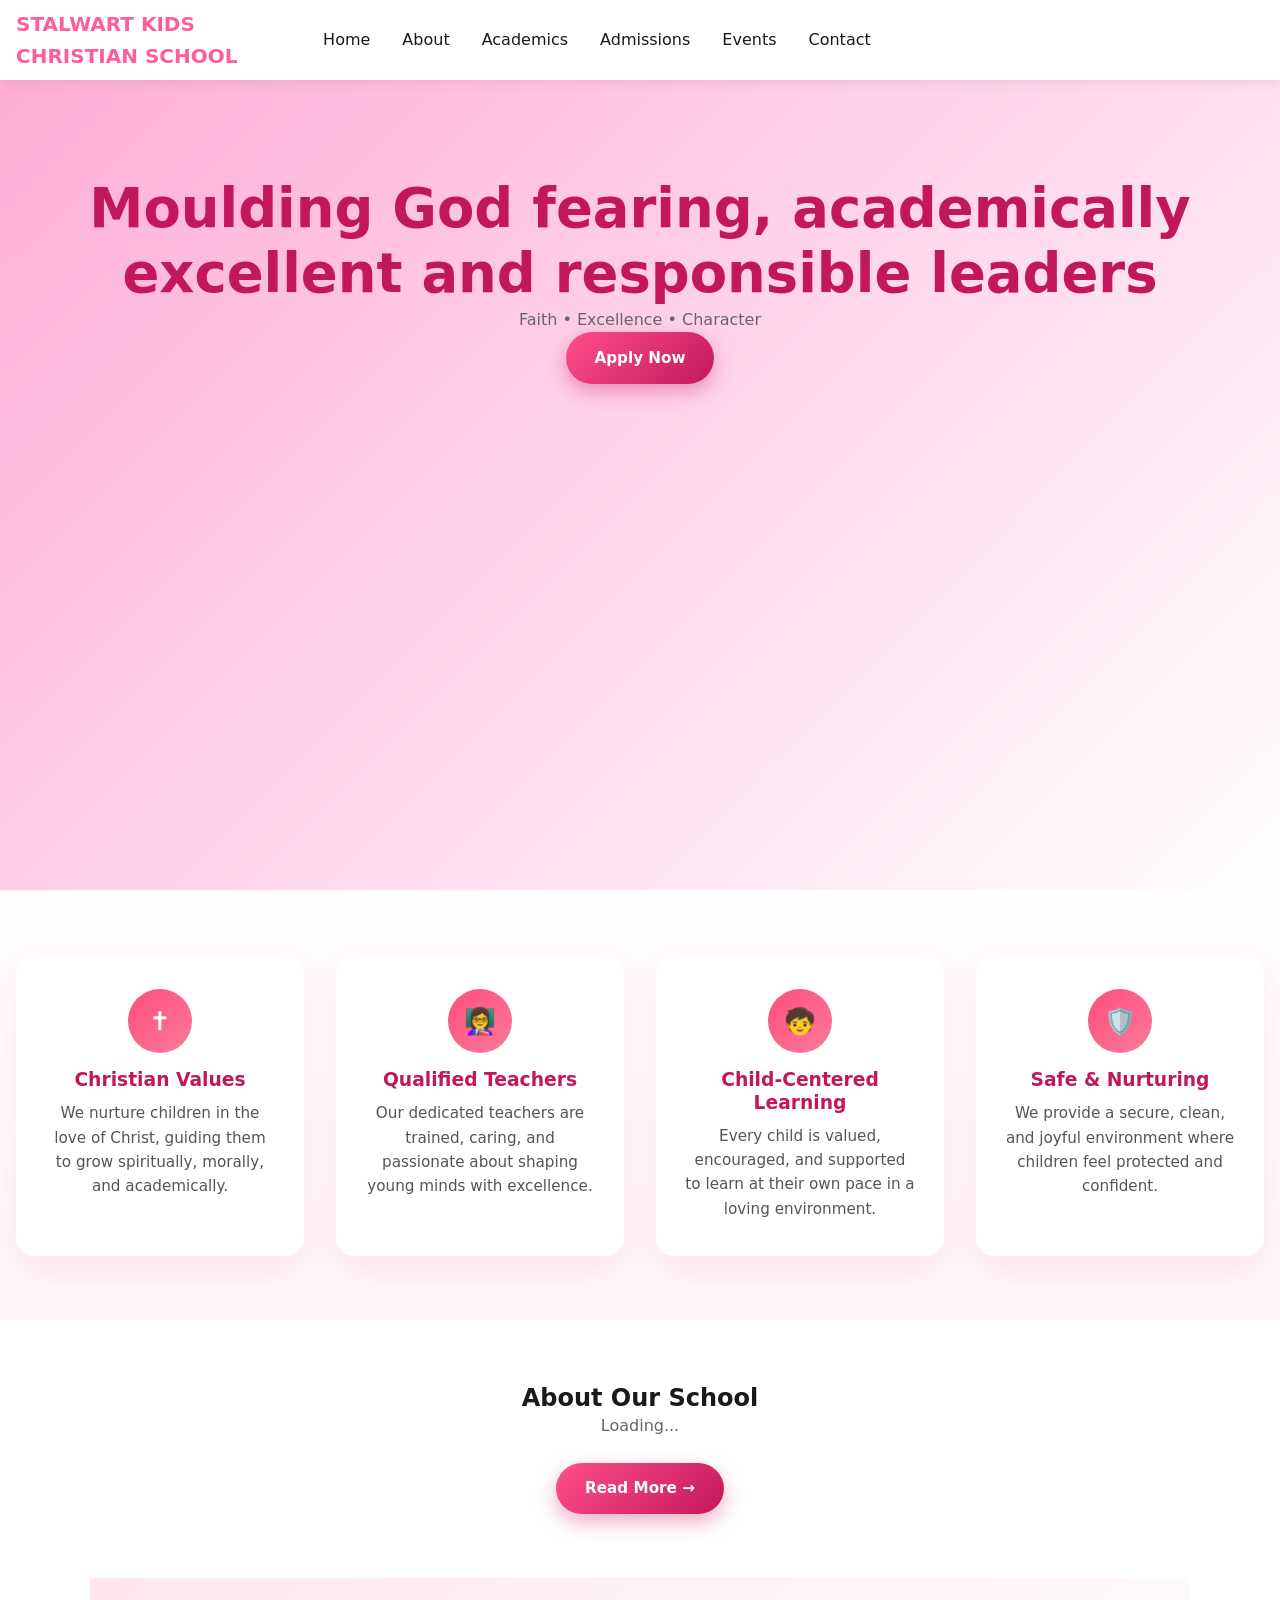
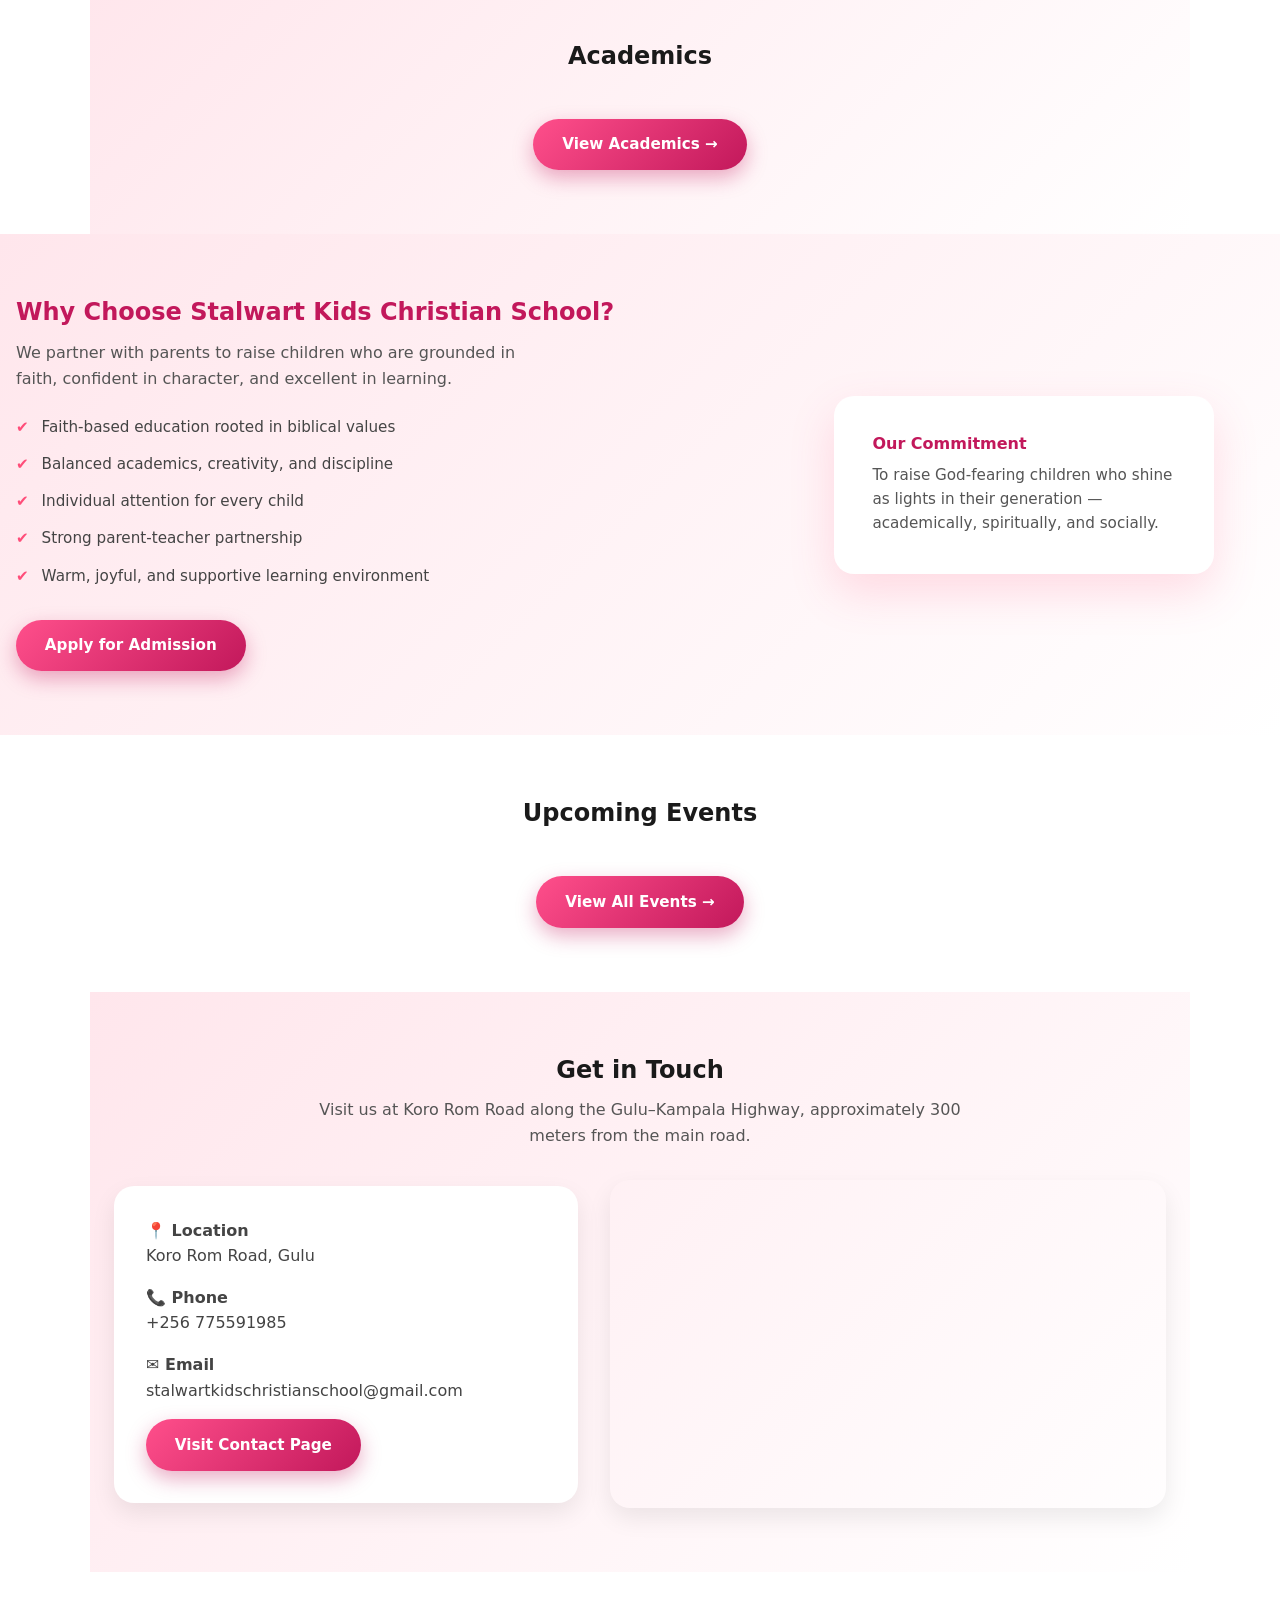
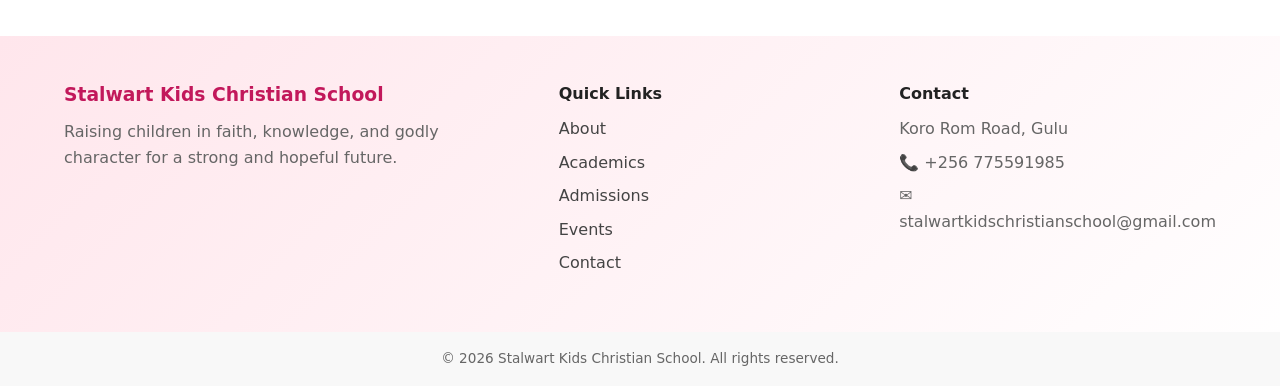
<file: index.html>
<!DOCTYPE html>
<html lang="en">
<head>
  <meta charset="UTF-8" />
  <meta name="viewport" content="width=device-width, initial-scale=1.0" />
  <title>Stalwart Kids Christian School</title>

  <!-- Shared -->
  <link rel="stylesheet" href="variables.css" />
  <link rel="stylesheet" href="layout.css" />
  <link rel="stylesheet" href="core.css" />

  <!-- Page -->
  <link rel="stylesheet" href="index.css" />
</head>
<body>

  <!-- NAVIGATION -->
<header>
  <div class="container nav">
    <div class="nav-logo">STALWART KIDS CHRISTIAN SCHOOL</div>

    <nav class="nav-links">
      <a href="index.html">Home</a>
      <a href="about.html">About</a>
      <a href="academics.html">Academics</a>
      <a href="admissions.html">Admissions</a>
      <a href="events.html">Events</a>
      <a href="contact.html">Contact</a>
    </nav>

    <!-- Animated Hamburger -->
    <div class="menu-toggle" aria-label="Toggle navigation">
      <span></span>
      <span></span>
      <span></span>
    </div>
  </div>
</header>


  <!-- HERO -->
  <section class="hero">
    <video autoplay muted loop playsinline class="hero-video">
      <source src="https://pub-8565be85d062460dbc290f735ad92701.r2.dev/Videos/Stalwart%20Tour%20Highlights%20(1)%20(1).mp4" type="video/mp4">
    </video>

    <div class="hero-overlay"></div>

    <div class="hero-content fade-in">
      <h1>Moulding God fearing, academically excellent  and responsible leaders</h1>
      <p>Faith • Excellence • Character</p>
      <a href="admissions.html" class="btn-primary">Apply Now</a>
    </div>
  </section>

  <section class="trust-section">
  <div class="container">
    <div class="trust-grid">
      <div class="trust-card">
        <div class="trust-icon">✝️</div>
        <h3>Christian Values</h3>
        <p>
          We nurture children in the love of Christ, guiding them to grow
          spiritually, morally, and academically.
        </p>
      </div>

      <div class="trust-card">
        <div class="trust-icon">👩‍🏫</div>
        <h3>Qualified Teachers</h3>
        <p>
          Our dedicated teachers are trained, caring, and passionate about
          shaping young minds with excellence.
        </p>
      </div>

      <div class="trust-card">
        <div class="trust-icon">🧒</div>
        <h3>Child-Centered Learning</h3>
        <p>
          Every child is valued, encouraged, and supported to learn at their
          own pace in a loving environment.
        </p>
      </div>

      <div class="trust-card">
        <div class="trust-icon">🛡️</div>
        <h3>Safe & Nurturing</h3>
        <p>
          We provide a secure, clean, and joyful environment where children
          feel protected and confident.
        </p>
      </div>
    </div>
  </div>
</section>

  <!-- ABOUT PREVIEW -->
  <section class="home-section fade-in">
    <h2>About Our School</h2>
    <p id="aboutPreview">Loading...</p>
    <a href="about.html" class="link-more">Read More →</a>
  </section>

  <!-- ACADEMICS PREVIEW -->
  <section class="home-section soft-bg fade-in">
    <h2>Academics</h2>
    <div class="preview-grid" id="academicsPreview"></div>
    <a href="academics.html" class="link-more">View Academics →</a>
  </section>

  <section class="why-section">
  <div class="container">
    <div class="why-wrapper">
      <div class="why-text">
        <h2>Why Choose Stalwart Kids Christian School?</h2>
        <p class="why-intro">
          We partner with parents to raise children who are grounded in faith,
          confident in character, and excellent in learning.
        </p>

        <ul class="why-list">
          <li>Faith-based education rooted in biblical values</li>
          <li>Balanced academics, creativity, and discipline</li>
          <li>Individual attention for every child</li>
          <li>Strong parent-teacher partnership</li>
          <li>Warm, joyful, and supportive learning environment</li>
        </ul>

        <a href="admissions.html" class="btn-primary">
          Apply for Admission
        </a>
      </div>

      <div class="why-visual">
        <div class="why-card">
          <h4>Our Commitment</h4>
          <p>
            To raise God-fearing children who shine as lights in their
            generation — academically, spiritually, and socially.
          </p>
        </div>
      </div>
    </div>
  </div>
</section>


  <!-- EVENTS PREVIEW -->
  <section class="home-section fade-in">
    <h2>Upcoming Events</h2>
    <div class="events-preview-grid" id="eventsPreview"></div>
    <a href="events.html" class="link-more">View All Events →</a>
  </section>

  <!-- CONTACT PREVIEW -->
<section class="home-section soft-bg fade-in">
  <h2>Get in Touch</h2>

  <p class="contact-text">
    Visit us at Koro Rom Road along the Gulu–Kampala Highway,
    approximately 300 meters from the main road.
  </p>

  <div class="home-contact-grid">

    <div class="home-contact-info">
      <p><strong>📍 Location</strong><br>
        Koro Rom Road, Gulu
      </p>

      <p><strong>📞 Phone</strong><br>
        +256 775591985
      </p>

      <p><strong>✉ Email</strong><br>
        stalwartkidschristianschool@gmail.com
      </p>

      <a href="contact.html" class="btn-primary">
        Visit Contact Page
      </a>
    </div>

    <div class="home-map">
      <iframe
        src="https://www.google.com/maps?q=Koro%20Kal%20Road%20Gulu&output=embed"
        loading="lazy"
        referrerpolicy="no-referrer-when-downgrade"
        allowfullscreen>
      </iframe>
    </div>

  </div>
</section>


  <!-- FOOTER -->
  <footer class="site-footer">
  <div class="footer-inner">

    <div class="footer-brand">
      <h3>Stalwart Kids Christian School</h3>
      <p>
        Raising children in faith, knowledge, and godly character
        for a strong and hopeful future.
      </p>
    </div>

    <div class="footer-links">
      <h4>Quick Links</h4>
      <ul>
        <li><a href="about.html">About</a></li>
        <li><a href="academics.html">Academics</a></li>
        <li><a href="admissions.html">Admissions</a></li>
        <li><a href="events.html">Events</a></li>
        <li><a href="contact.html">Contact</a></li>
      </ul>
    </div>

    <div class="footer-contact">
      <h4>Contact</h4>
      <p>Koro Rom Road, Gulu</p>
      <p>📞 +256 775591985</p>
      <p>✉ stalwartkidschristianschool@gmail.com</p>
    </div>

  </div>

  <div class="footer-bottom">
    © 2026 Stalwart Kids Christian School. All rights reserved.
  </div>
</footer>


  <!-- SCRIPTS -->
  <script src="core.js"></script>
  <script src="sheets.js"></script>
  <script src="index.js"></script>
</body>
</html>
</file>
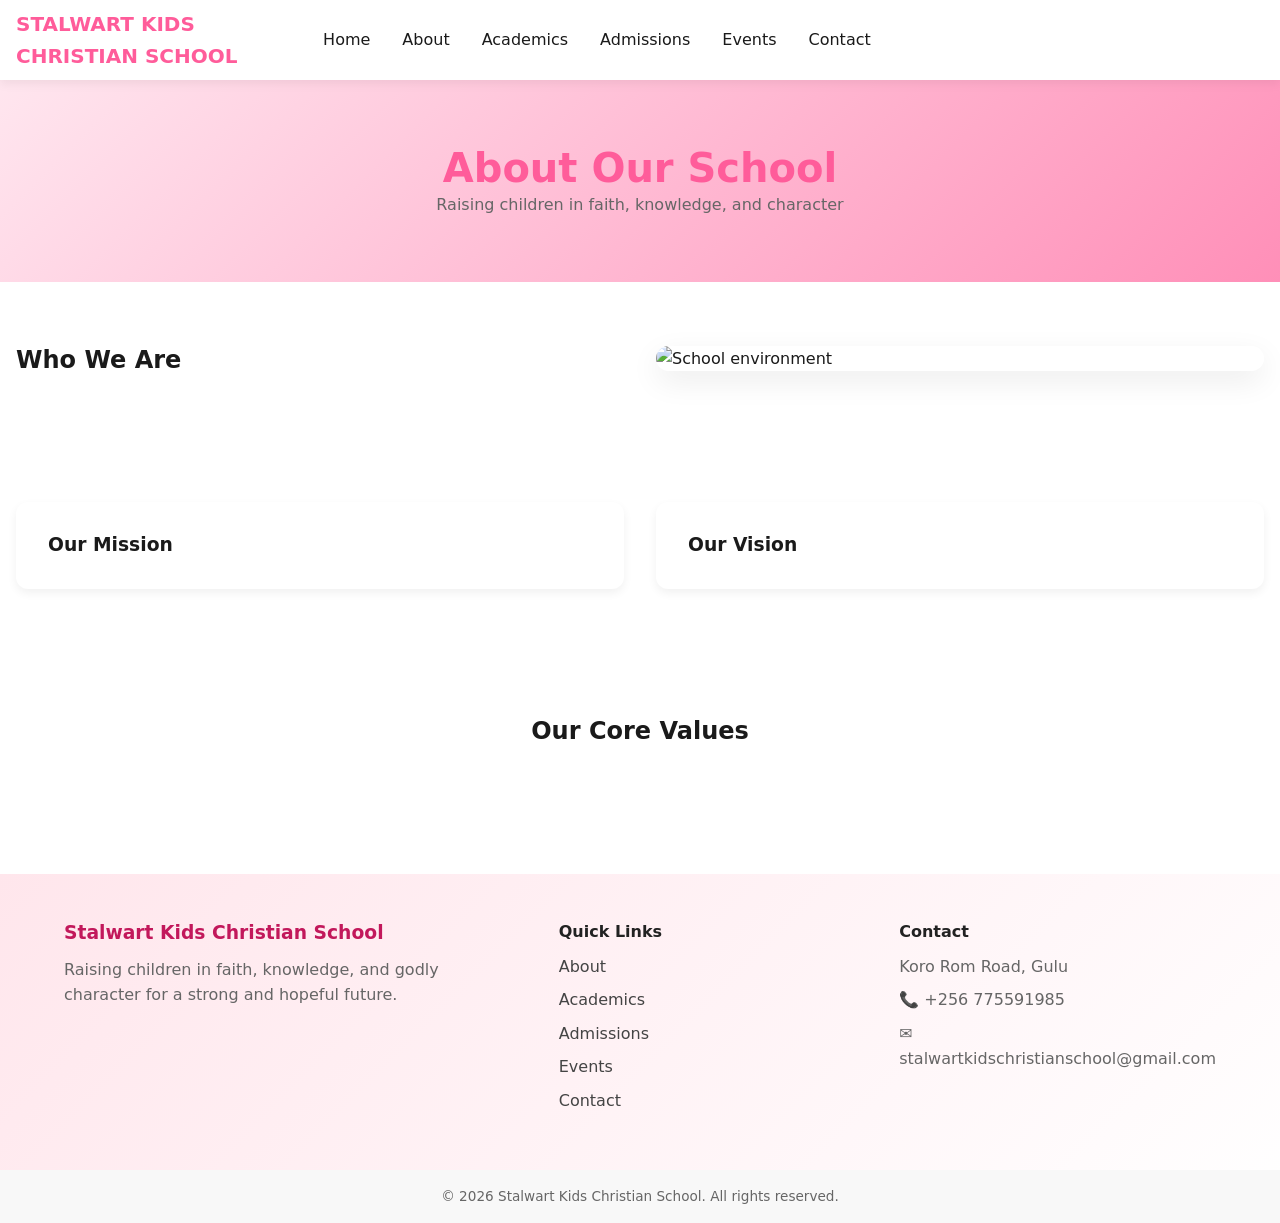
<file: about.html>
<!DOCTYPE html>
<html lang="en">
<head>
  <meta charset="UTF-8" />
  <meta name="viewport" content="width=device-width, initial-scale=1.0" />

  <title>About Us | Stalwart Kids Christian School</title>

  <link rel="stylesheet" href="variables.css" />
  <link rel="stylesheet" href="core.css" />
  <link rel="stylesheet" href="layout.css" />
  <link rel="stylesheet" href="about.css" />
</head>
<body>

<header>
  <div class="container nav">
    <div class="nav-logo">STALWART KIDS CHRISTIAN SCHOOL</div>

    <nav class="nav-links">
      <a href="index.html">Home</a>
      <a href="about.html">About</a>
      <a href="academics.html">Academics</a>
      <a href="admissions.html">Admissions</a>
      <a href="events.html">Events</a>
      <a href="contact.html">Contact</a>
    </nav>

    <!-- Animated Hamburger -->
    <div class="menu-toggle" aria-label="Toggle navigation">
      <span></span>
      <span></span>
      <span></span>
    </div>
  </div>
</header>

<section class="page-hero">
  <div class="container text-center">
    <h1>About Our School</h1>
    <p>Raising children in faith, knowledge, and character</p>
  </div>
</section>

<section>
  <div class="container grid grid-2">
    <div>
      <h2>Who We Are</h2>
      <p id="about-who"></p>
    </div>
    <div>
      <img id="about-image" alt="School environment" />
    </div>
  </div>
</section>

<section class="bg-soft">
  <div class="container grid grid-2">
    <div class="card">
      <h3>Our Mission</h3>
      <p id="about-mission"></p>
    </div>
    <div class="card">
      <h3>Our Vision</h3>
      <p id="about-vision"></p>
    </div>
  </div>
</section>

<section>
  <div class="container">
    <h2 class="text-center">Our Core Values</h2>
    <div class="grid grid-3 values" id="about-values"></div>
  </div>
</section>

<footer class="site-footer">
  <div class="footer-inner">

    <div class="footer-brand">
      <h3>Stalwart Kids Christian School</h3>
      <p>
        Raising children in faith, knowledge, and godly character
        for a strong and hopeful future.
      </p>
    </div>

    <div class="footer-links">
      <h4>Quick Links</h4>
      <ul>
        <li><a href="about.html">About</a></li>
        <li><a href="academics.html">Academics</a></li>
        <li><a href="admissions.html">Admissions</a></li>
        <li><a href="events.html">Events</a></li>
        <li><a href="contact.html">Contact</a></li>
      </ul>
    </div>

    <div class="footer-contact">
      <h4>Contact</h4>
      <p>Koro Rom Road, Gulu</p>
      <p>📞 +256 775591985</p>
      <p>✉ stalwartkidschristianschool@gmail.com</p>
    </div>

  </div>

  <div class="footer-bottom">
    © 2026 Stalwart Kids Christian School. All rights reserved.
  </div>
</footer>


<script src="core.js"></script>
<script src="sheets.js"></script>
<script src="about.js"></script>
</body>
</html>
</file>
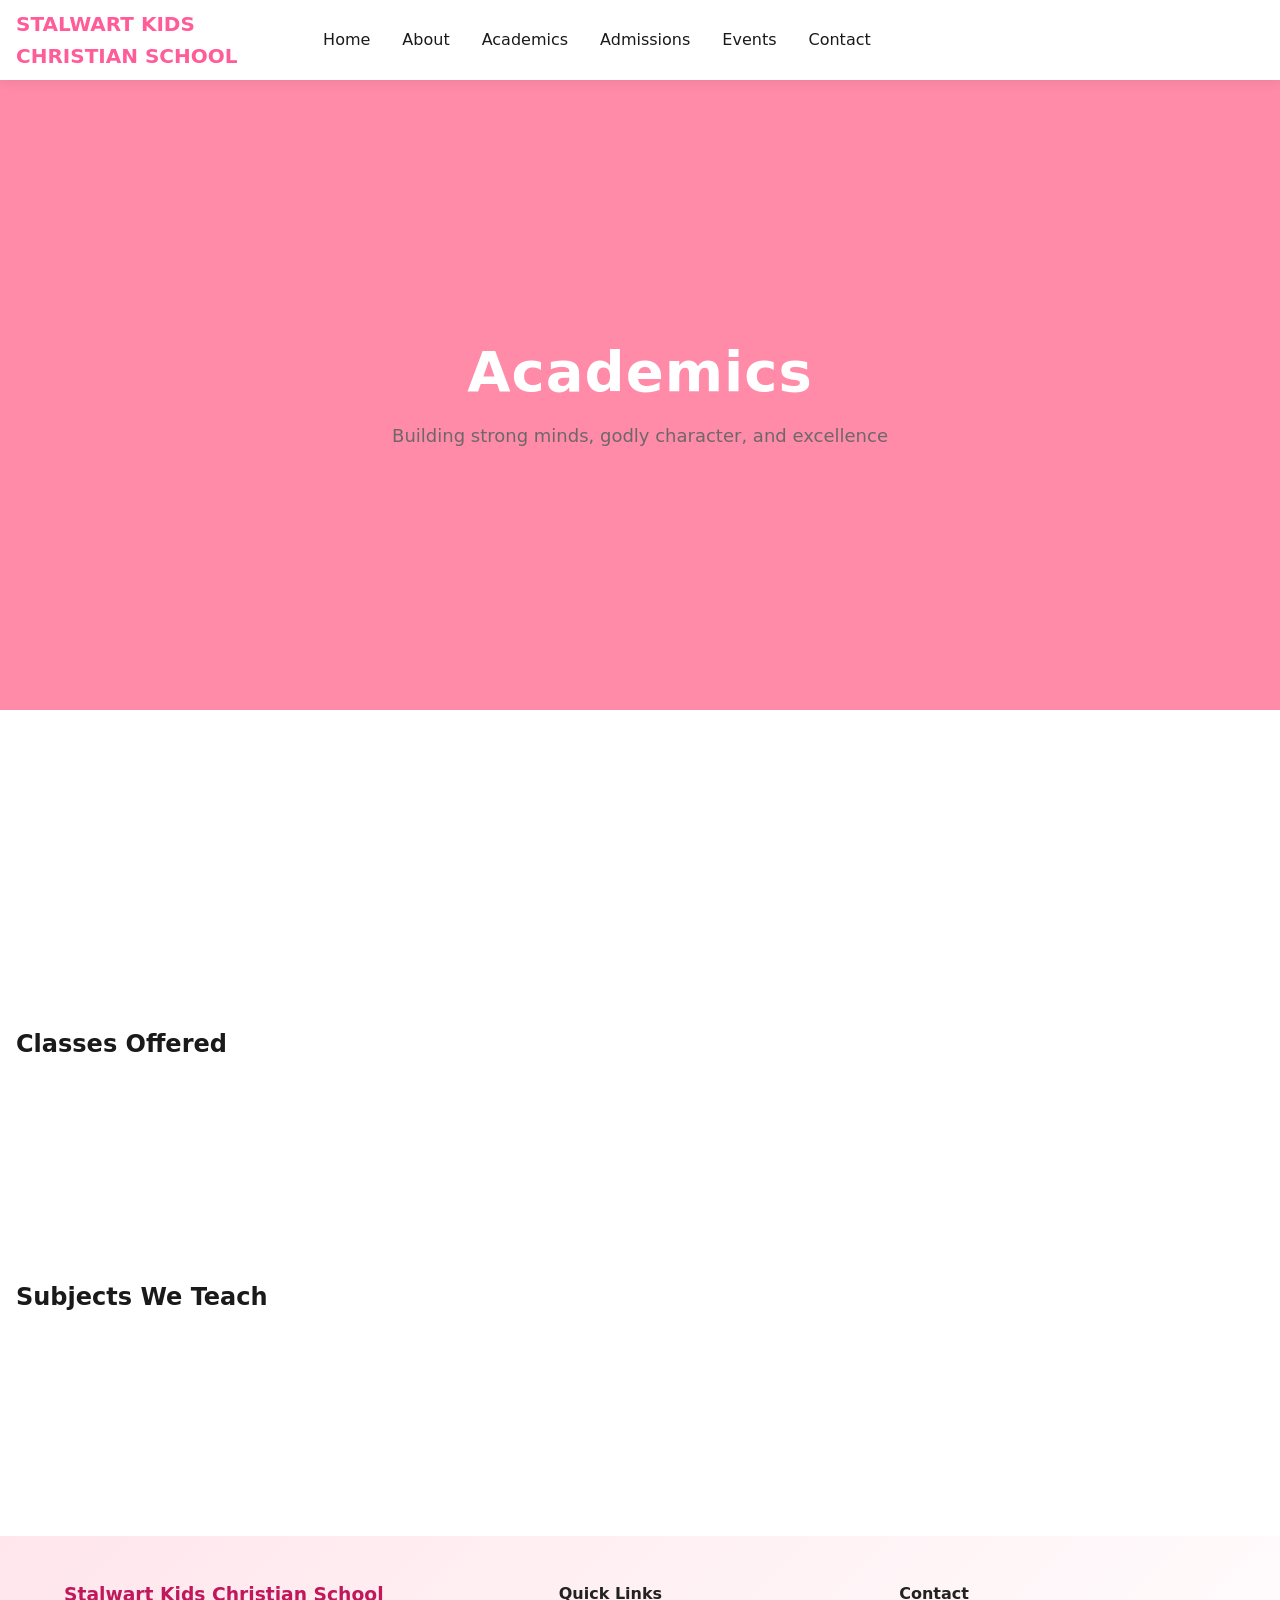
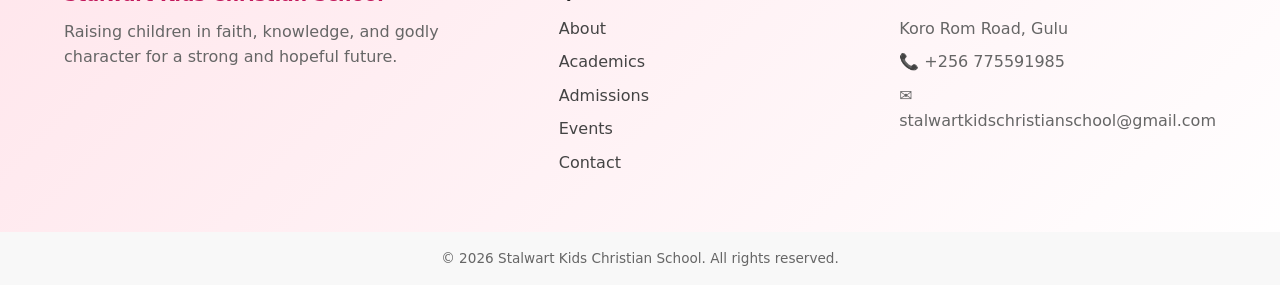
<file: academics.html>
<!DOCTYPE html>
<html lang="en">
<head>
  <meta charset="UTF-8">
  <meta name="viewport" content="width=device-width, initial-scale=1.0">
  <title>Academics | Stalwart Kids Christian School</title>

  <!-- CORE STYLES -->
  <link rel="stylesheet" href="variables.css">
  <link rel="stylesheet" href="layout.css">
  <link rel="stylesheet" href="core.css">

  <!-- PAGE STYLE -->
  <link rel="stylesheet" href="academics.css">
</head>
<body>

<!-- NAVIGATION (Injected by shared.js) -->
<header>
  <div class="container nav">
    <div class="nav-logo">STALWART KIDS CHRISTIAN SCHOOL</div>

    <nav class="nav-links">
      <a href="index.html">Home</a>
      <a href="about.html">About</a>
      <a href="academics.html">Academics</a>
      <a href="admissions.html">Admissions</a>
      <a href="events.html">Events</a>
      <a href="contact.html">Contact</a>
    </nav>

    <!-- Animated Hamburger -->
    <div class="menu-toggle" aria-label="Toggle navigation">
      <span></span>
      <span></span>
      <span></span>
    </div>
  </div>
</header>
<!-- HERO -->
<section class="hero hero-academics">
  <div class="hero-overlay"></div>
  <div class="hero-content container">
    <h1>Academics</h1>
    <p>Building strong minds, godly character, and excellence</p>
  </div>
</section>

<!-- ACADEMICS OVERVIEW -->
<section class="section">
  <div class="container">
    <div id="academics-overview" class="academics-overview"></div>
  </div>
</section>

<!-- CLASSES -->
<section class="section section-soft">
  <div class="container">
    <h2 class="section-title">Classes Offered</h2>
    <div id="classes-list" class="class-cards"></div>
  </div>
</section>

<!-- SUBJECTS -->
<section class="section">
  <div class="container">
    <h2 class="section-title">Subjects We Teach</h2>
    <div id="subjects-list" class="subjects-list"></div>
  </div>
</section>

<!-- FOOTER (Injected by shared.js) -->
<footer class="site-footer">
  <div class="footer-inner">

    <div class="footer-brand">
      <h3>Stalwart Kids Christian School</h3>
      <p>
        Raising children in faith, knowledge, and godly character
        for a strong and hopeful future.
      </p>
    </div>

    <div class="footer-links">
      <h4>Quick Links</h4>
      <ul>
        <li><a href="about.html">About</a></li>
        <li><a href="academics.html">Academics</a></li>
        <li><a href="admissions.html">Admissions</a></li>
        <li><a href="events.html">Events</a></li>
        <li><a href="contact.html">Contact</a></li>
      </ul>
    </div>

    <div class="footer-contact">
      <h4>Contact</h4>
      <p>Koro Rom Road, Gulu</p>
      <p>📞 +256 775591985</p>
      <p>✉ stalwartkidschristianschool@gmail.com</p>
    </div>

  </div>

  <div class="footer-bottom">
    © 2026 Stalwart Kids Christian School. All rights reserved.
  </div>
</footer>


<!-- SCRIPTS -->
<script src="core.js"></script>
<script src="sheets.js"></script>
<script src="academics.js"></script>

</body>
</html>
</file>
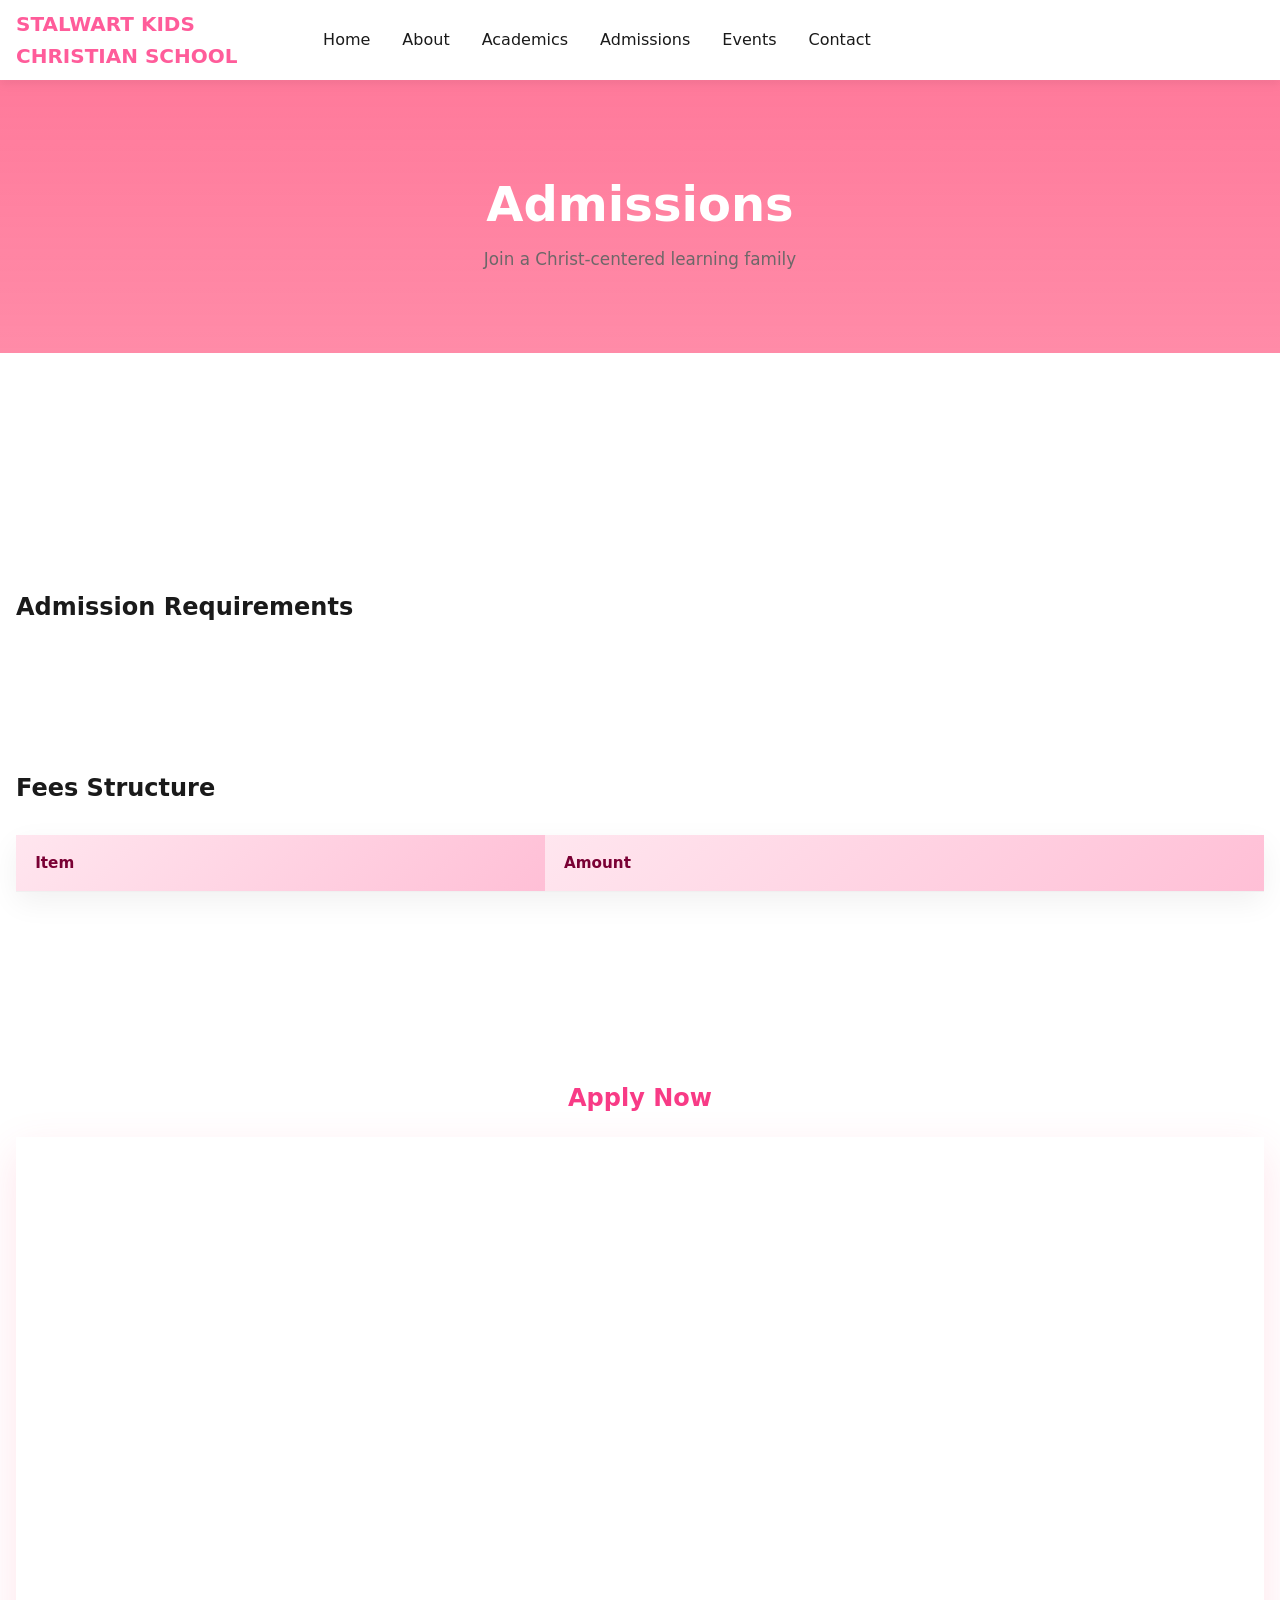
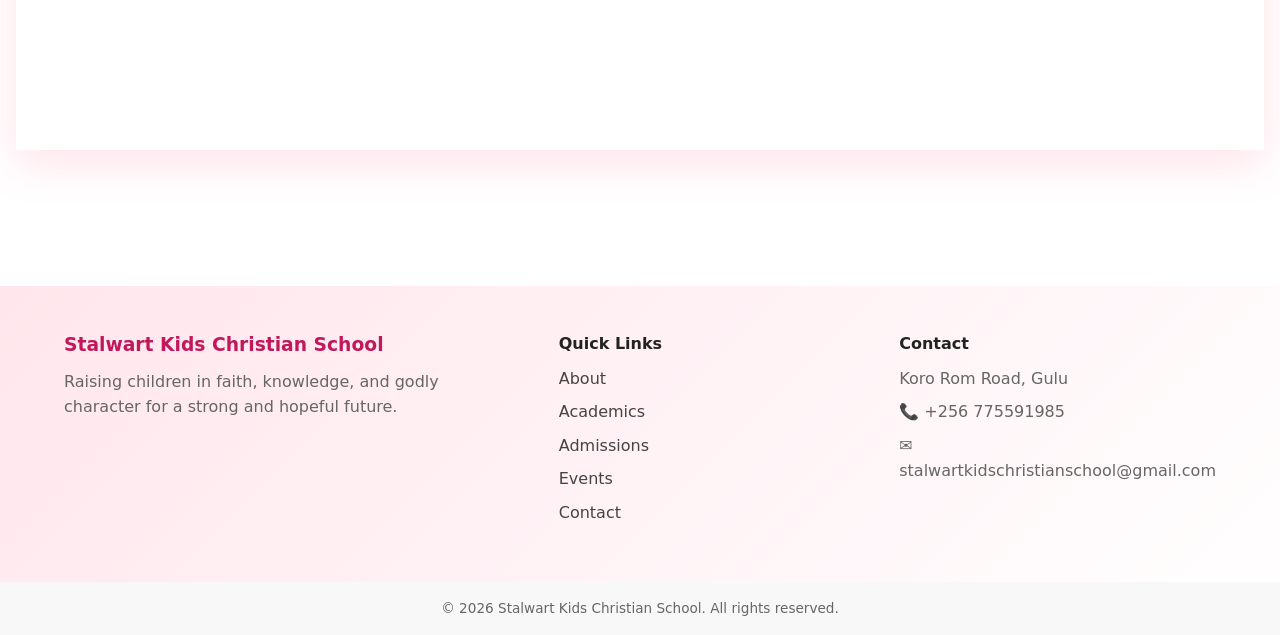
<file: admissions.html>
<!DOCTYPE html>
<html lang="en">
<head>
  <meta charset="UTF-8">
  <meta name="viewport" content="width=device-width, initial-scale=1.0">
  <title>Admissions | Stalwart Kids Christian School</title>

  <link rel="stylesheet" href="variables.css">
  <link rel="stylesheet" href="layout.css">
  <link rel="stylesheet" href="core.css">
  <link rel="stylesheet" href="admissions.css">
</head>
<body>
<header>
  <div class="container nav">
    <div class="nav-logo">STALWART KIDS CHRISTIAN SCHOOL</div>

    <nav class="nav-links">
      <a href="index.html">Home</a>
      <a href="about.html">About</a>
      <a href="academics.html">Academics</a>
      <a href="admissions.html">Admissions</a>
      <a href="events.html">Events</a>
      <a href="contact.html">Contact</a>
    </nav>

    <!-- Animated Hamburger -->
    <div class="menu-toggle" aria-label="Toggle navigation">
      <span></span>
      <span></span>
      <span></span>
    </div>
  </div>
</header>
<!-- HERO -->
<section class="hero hero-admissions">
  <div class="hero-overlay"></div>
  <div class="hero-content container">
    <h1>Admissions</h1>
    <p>Join a Christ-centered learning family</p>
  </div>
</section>

<!-- INFO -->
<section class="section">
  <div class="container">
    <div id="admissions-info" class="info-grid"></div>
  </div>
</section>

<!-- REQUIREMENTS -->
<section class="section section-soft">
  <div class="container">
    <h2 class="section-title">Admission Requirements</h2>
    <ul id="requirements-list" class="requirements-list"></ul>
  </div>
</section>

<!-- FEES -->
<section class="section">
  <div class="container">
    <h2 class="section-title">Fees Structure</h2>
    <div class="fees-table">
      <table>
        <thead>
          <tr>
            <th>Item</th>
            <th>Amount</th>
          </tr>
        </thead>
        <tbody id="fees-body"></tbody>
      </table>
    </div>
  </div>
</section>

<!-- APPLY -->
<section class="section section-apply">
  <div class="container">
    <h2 class="section-title">Apply Now</h2>

    <div class="form-wrapper">
      <iframe src="https://docs.google.com/forms/d/e/1FAIpQLScqLgJEHn5m8DXs0vMGKQlulv-J8k4OsDYDEDH073I-gj-hEw/viewform?embedded=true" 
      width="640" 
      height="2213" 
      frameborder="0" 
      marginheight="0" 
      marginwidth="0">Loading…
      </iframe>
    </div>
  </div>
</section>

<footer class="site-footer">
  <div class="footer-inner">

    <div class="footer-brand">
      <h3>Stalwart Kids Christian School</h3>
      <p>
        Raising children in faith, knowledge, and godly character
        for a strong and hopeful future.
      </p>
    </div>

    <div class="footer-links">
      <h4>Quick Links</h4>
      <ul>
        <li><a href="about.html">About</a></li>
        <li><a href="academics.html">Academics</a></li>
        <li><a href="admissions.html">Admissions</a></li>
        <li><a href="events.html">Events</a></li>
        <li><a href="contact.html">Contact</a></li>
      </ul>
    </div>

    <div class="footer-contact">
      <h4>Contact</h4>
      <p>Koro Rom Road, Gulu</p>
      <p>📞 +256 775591985</p>
      <p>✉ stalwartkidschristianschool@gmail.com</p>
    </div>

  </div>

  <div class="footer-bottom">
    © 2026 Stalwart Kids Christian School. All rights reserved.
  </div>
</footer>


<script src="core.js"></script>
<script src="sheets.js"></script>
<script src="admissions.js"></script>

</body>
</html>
</file>
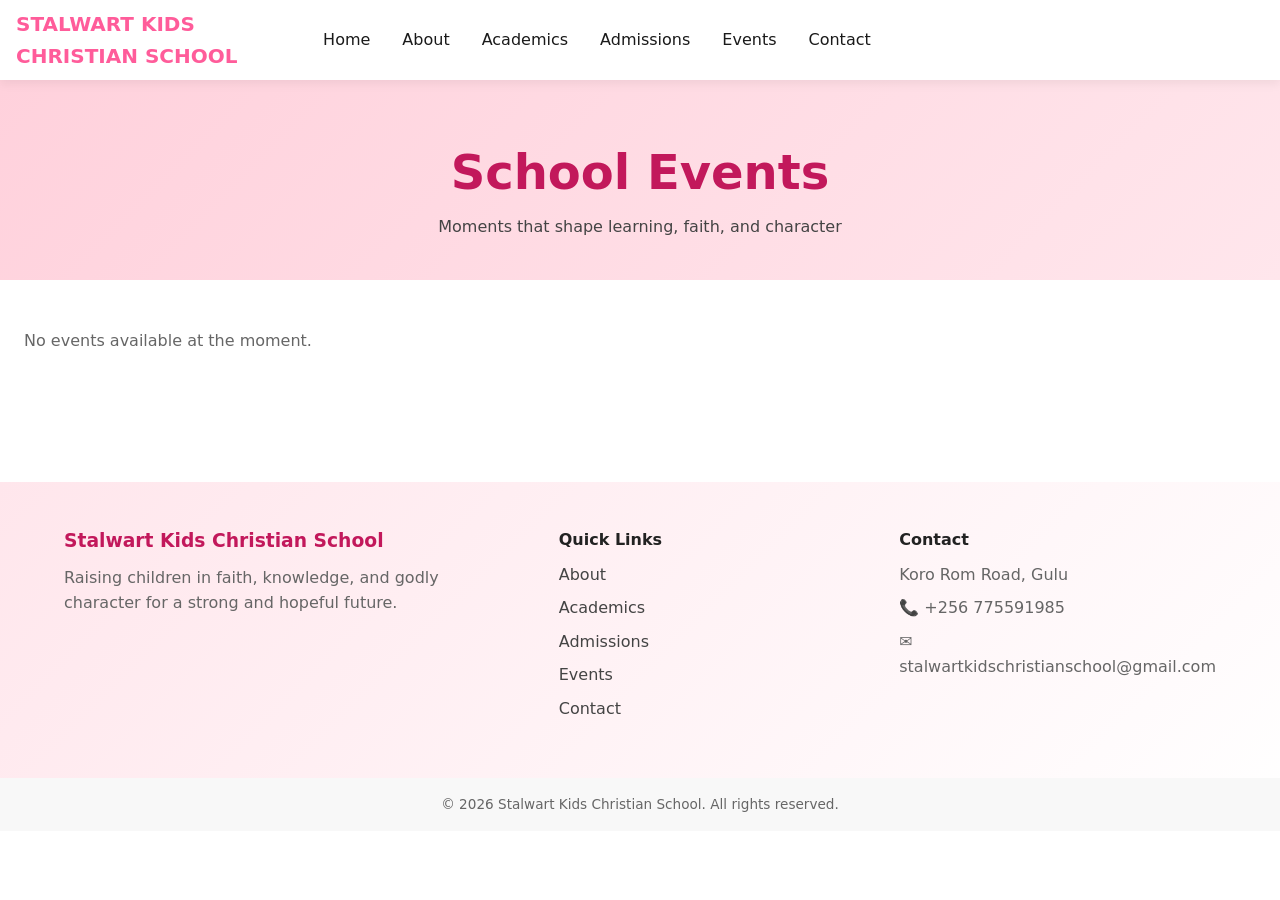
<file: events.html>
<!DOCTYPE html>
<html lang="en">
<head>
  <meta charset="UTF-8" />
  <meta name="viewport" content="width=device-width, initial-scale=1.0" />
  <title>Events | Stalwart Kids Christian School</title>

  <!-- Shared -->
  <link rel="stylesheet" href="variables.css" />
  <link rel="stylesheet" href="layout.css" />
  <link rel="stylesheet" href="core.css" />

  <!-- Page -->
  <link rel="stylesheet" href="events.css" />
</head>
<body>

  <!-- NAVIGATION (same as other pages) -->
<header>
  <div class="container nav">
    <div class="nav-logo">STALWART KIDS CHRISTIAN SCHOOL</div>

    <nav class="nav-links">
      <a href="index.html">Home</a>
      <a href="about.html">About</a>
      <a href="academics.html">Academics</a>
      <a href="admissions.html">Admissions</a>
      <a href="events.html">Events</a>
      <a href="contact.html">Contact</a>
    </nav>

    <!-- Animated Hamburger -->
    <div class="menu-toggle" aria-label="Toggle navigation">
      <span></span>
      <span></span>
      <span></span>
    </div>
  </div>
</header>

  <!-- PAGE HERO -->
  <section class="events-hero">
    <h1>School Events</h1>
    <p>Moments that shape learning, faith, and character</p>
  </section>

  <!-- EVENTS GRID -->
  <main class="events-container" id="eventsContainer">
    <!-- Events injected here -->
  </main>
<footer class="site-footer">
  <div class="footer-inner">

    <div class="footer-brand">
      <h3>Stalwart Kids Christian School</h3>
      <p>
        Raising children in faith, knowledge, and godly character
        for a strong and hopeful future.
      </p>
    </div>

    <div class="footer-links">
      <h4>Quick Links</h4>
      <ul>
        <li><a href="about.html">About</a></li>
        <li><a href="academics.html">Academics</a></li>
        <li><a href="admissions.html">Admissions</a></li>
        <li><a href="events.html">Events</a></li>
        <li><a href="contact.html">Contact</a></li>
      </ul>
    </div>

    <div class="footer-contact">
      <h4>Contact</h4>
      <p>Koro Rom Road, Gulu</p>
      <p>📞 +256 775591985</p>
      <p>✉ stalwartkidschristianschool@gmail.com</p>
    </div>

  </div>

  <div class="footer-bottom">
    © 2026 Stalwart Kids Christian School. All rights reserved.
  </div>
</footer>

  <!-- SCRIPTS -->
  <script src="core.js"></script>
  <script src="sheets.js"></script>
  <script src="events.js"></script>
</body>
</html>
</file>
<file: variables.css>
/* ================================
   STALWART KIDS CHRISTIAN SCHOOL
   DESIGN VARIABLES (LOCKED)
================================ */

/* ---------- COLORS ---------- */
:root {
  /* Base colors */
  --white: #ffffff;
  --black: #111111;

  /* Pink identity */
  --pink-100: #ffe6ef;
  --pink-200: #ffbfd6;
  --pink-300: #ff8fb8;
  --pink-400: #ff5c9a;
  --pink-500: #f83b86;

  /* Pink–Red accents */
  --rose-400: #ff6f91;
  --rose-500: #ff4d6d;

  /* Text colors */
  --text-dark: #1a1a1a;
  --text-muted: #666666;
  --text-light: #ffffff;

  /* Backgrounds */
  --bg-main: #ffffff;
  --bg-soft: #fff5f9;
}

/* ---------- GRADIENTS ---------- */
:root {
  --gradient-primary: linear-gradient(
    135deg,
    var(--pink-400),
    var(--rose-500)
  );

  --gradient-soft: linear-gradient(
    135deg,
    var(--pink-100),
    var(--pink-300)
  );

  --gradient-overlay: linear-gradient(
    rgba(255, 92, 154, 0.75),
    rgba(255, 77, 109, 0.75)
  );
}

/* ---------- TYPOGRAPHY ---------- */
:root {
  --font-heading: "Poppins", system-ui, sans-serif;
  --font-body: "Inter", system-ui, sans-serif;

  --fs-xs: 0.75rem;
  --fs-sm: 0.875rem;
  --fs-base: 1rem;
  --fs-lg: 1.25rem;
  --fs-xl: 1.75rem;
  --fs-xxl: 2.5rem;

  --line-height-base: 1.6;
  --line-height-heading: 1.2;
}

/* ---------- SPACING ---------- */
:root {
  --space-1: 0.25rem;
  --space-2: 0.5rem;
  --space-3: 0.75rem;
  --space-4: 1rem;
  --space-5: 1.5rem;
  --space-6: 2rem;
  --space-7: 3rem;
  --space-8: 4rem;
}

/* ---------- RADIUS ---------- */
:root {
  --radius-sm: 6px;
  --radius-md: 12px;
  --radius-lg: 20px;
  --radius-round: 999px;
}

/* ---------- SHADOWS ---------- */
:root {
  --shadow-sm: 0 4px 10px rgba(0, 0, 0, 0.06);
  --shadow-md: 0 10px 30px rgba(0, 0, 0, 0.08);
}

/* ---------- BREAKPOINTS ---------- */
:root {
  --bp-tablet: 768px;
  --bp-desktop: 1024px;
  --bp-wide: 1280px;
}
</file>
<file: layout.css>
/* ================================
   GLOBAL LAYOUT & RESPONSIVENESS
   (LOCKED — DO NOT TOUCH AGAIN)
================================ */

/* ---------- CONTAINER ---------- */
.container {
  width: 100%;
  max-width: 1280px;
  margin: 0 auto;
  padding: 0 var(--space-4);
}

/* ---------- SECTIONS ---------- */
section {
  padding: var(--space-7) 0;
}

/* ================================
   HEADER & NAVIGATION
================================ */

/* ---------- HEADER ---------- */
header {
  position: fixed;
  top: 0;
  width: 100%;
  height: 70px;
  background: var(--white);
  z-index: 1000;
  box-shadow: var(--shadow-sm);
}

.nav {
  height: 100%;
  display: flex;
  align-items: center;
  justify-content: space-between;
}

/* ---------- LOGO ---------- */
.nav-logo {
  font-family: var(--font-heading);
  font-size: var(--fs-lg);
  font-weight: 600;
  color: var(--pink-400);
}

/* ---------- HAMBURGER ---------- */
.menu-toggle {
  width: 32px;
  height: 24px;
  position: relative;
  cursor: pointer;
  display: flex;
  flex-direction: column;
  justify-content: space-between;
}

.menu-toggle span {
  height: 3px;
  width: 100%;
  background: var(--pink-400);
  border-radius: 2px;
  transition: all 0.35s ease;
}

/* ---------- HAMBURGER ANIMATION ---------- */
.menu-toggle.active span:nth-child(1) {
  transform: rotate(45deg) translate(6px, 6px);
}

.menu-toggle.active span:nth-child(2) {
  opacity: 0;
}

.menu-toggle.active span:nth-child(3) {
  transform: rotate(-45deg) translate(6px, -6px);
}

/* ---------- MOBILE NAV (DEFAULT) ---------- */
.nav-links {
  position: fixed;
  top: 70px;
  left: 0;
  width: 100%;
  background: var(--white);
  display: flex;
  flex-direction: column;
  align-items: center;
  gap: var(--space-5);
  padding: var(--space-6) 0;
  transform: translateY(-120%);
  transition: transform 0.35s ease;
  box-shadow: var(--shadow-md);
  z-index: 999;
}

.nav-links a {
  font-size: var(--fs-lg);
  font-weight: 500;
  padding: var(--space-3) 0;
}

/* ---------- MOBILE NAV OPEN ---------- */
.nav-links.open {
  transform: translateY(0);
}

/* ---------- LOCK SCROLL ---------- */
body.menu-open {
  overflow: hidden;
}

/* ================================
   FOOTER
================================ */

.site-footer {
  background: linear-gradient(135deg, #ffe6ec, #ffffff);
  margin-top: 4rem;
  color: #444;
}

.footer-inner {
  max-width: 1200px;
  margin: auto;
  padding: 3rem 1.5rem;
  display: grid;
  grid-template-columns: 1.5fr 1fr 1fr;
  gap: 2rem;
}

.footer-brand h3 {
  color: #c2185b;
  margin-bottom: 0.8rem;
}

.footer-brand p {
  line-height: 1.6;
  max-width: 420px;
}

.footer-links h4,
.footer-contact h4 {
  margin-bottom: 0.8rem;
  color: #222;
}

.footer-links ul {
  list-style: none;
  padding: 0;
}

.footer-links li {
  margin-bottom: 0.5rem;
}

.footer-links a {
  color: #444;
  transition: color 0.3s ease;
}

.footer-links a:hover {
  color: #c2185b;
}

.footer-contact p {
  margin-bottom: 0.5rem;
}

.footer-bottom {
  text-align: center;
  padding: 1rem;
  background: #f8f8f8;
  font-size: 0.85rem;
  color: #666;
}

/* ================================
   GRID SYSTEM
================================ */

.grid {
  display: grid;
  gap: var(--space-6);
}

.grid-2 {
  grid-template-columns: 1fr;
}

.grid-3 {
  grid-template-columns: 1fr;
}

/* ================================
   DESKTOP OVERRIDES
================================ */

@media (min-width: 768px) {
  header {
    height: 80px;
  }

  .menu-toggle {
    display: none;
  }

  .nav-links {
    position: static;
    transform: none;
    flex-direction: row;
    background: transparent;
    box-shadow: none;
    padding: 0;
    gap: var(--space-6);
  }

  .nav-links a {
    font-size: var(--fs-base);
    padding: 0;
  }

  section {
    padding: var(--space-8) 0;
  }

  .grid-2 {
    grid-template-columns: repeat(2, 1fr);
  }

  .grid-3 {
    grid-template-columns: repeat(3, 1fr);
  }
}

/* ================================
   FOOTER MOBILE
================================ */

@media (max-width: 768px) {
  .footer-inner {
    grid-template-columns: 1fr;
    text-align: center;
  }

  .footer-brand p {
    margin: auto;
  }
}
</file>
<file: core.css>
/* ================================
   CORE STYLES (LOCKED)
================================ */

/* ---------- RESET ---------- */
*,
*::before,
*::after {
  box-sizing: border-box;
  margin: 0;
  padding: 0;
}

html {
  scroll-behavior: smooth;
}

body {
  font-family: var(--font-body);
  font-size: var(--fs-base);
  line-height: var(--line-height-base);
  color: var(--text-dark);
  background-color: var(--bg-main);
  overflow-x: hidden;
}

/* ---------- TYPOGRAPHY ---------- */
h1,
h2,
h3,
h4,
h5,
h6 {
  font-family: var(--font-heading);
  line-height: var(--line-height-heading);
  font-weight: 600;
}
/* ---------- HEADER OFFSET ---------- */
body {
  padding-top: 70px;
}

@media (min-width: 768px) {
  body {
    padding-top: 80px;
  }
}
body.menu-open {
  overflow: hidden;
}

p {
  color: var(--text-muted);
}

a {
  color: inherit;
  text-decoration: none;
}

/* ---------- IMAGES & VIDEO ---------- */
img,
video {
  max-width: 100%;
  display: block;
}

/* ---------- BUTTONS ---------- */
.btn {
  display: inline-flex;
  align-items: center;
  justify-content: center;
  padding: var(--space-3) var(--space-6);
  border-radius: var(--radius-round);
  font-weight: 500;
  cursor: pointer;
  transition: all 0.3s ease;
  border: none;
}

.btn-primary {
  background: var(--gradient-primary);
  color: var(--text-light);
  box-shadow: var(--shadow-sm);
}

.btn-primary:hover {
  transform: translateY(-2px);
  box-shadow: var(--shadow-md);
}

.btn-outline {
  background: transparent;
  border: 2px solid var(--pink-400);
  color: var(--pink-400);
}

.btn-outline:hover {
  background: var(--pink-400);
  color: var(--text-light);
}

/* ---------- UTILITIES ---------- */
.text-center {
  text-align: center;
}

.hidden {
  display: none !important;
}
</file>
<file: index.css>
/* HERO */
.hero {
  position: relative;
  height: 90vh;
  overflow: hidden;
}

.hero-video {
  position: absolute;
  inset: 0;
  width: 100%;
  height: 80%;
  object-fit: cover;
}

.hero-overlay {
  position: absolute;
  inset: 0;
  background: linear-gradient(
    135deg,
    rgba(255,105,180,0.55),
    rgba(255,255,255,0.85)
  );
}

.hero-content {
  position: relative;
  z-index: 2;
  text-align: center;
  padding: 2rem;
}

.hero-content h1 {
  color: #c2185b;
  font-size: clamp(2.2rem, 5vw, 3.4rem);
}

/* SECTIONS */
.home-section {
  padding: 4rem 1.5rem;
  max-width: 1100px;
  margin: auto;
  text-align: center;
}

.soft-bg {
  background: linear-gradient(135deg, #ffe6ec, #fff);
}

/* PREVIEWS */
.preview-grid,
.events-preview-grid {
  display: grid;
  grid-template-columns: repeat(auto-fit, minmax(260px, 1fr));
  gap: 1.5rem;
  margin-top: 1.5rem;
}

/* EVENT CARD */
.event-mini {
  background: #fff;
  border-radius: 16px;
  overflow: hidden;
  box-shadow: 0 10px 25px rgba(0,0,0,.08);
}

.event-mini img {
  width: 100%;
  height: 160px;
  object-fit: cover;
}

.event-mini div {
  padding: 1rem;
}

/* ANIMATION */
.fade-in {
  opacity: 0;
  transform: translateY(25px);
  animation: fadeUp .8s ease forwards;
}

@keyframes fadeUp {
  to {
    opacity: 1;
    transform: translateY(0);
  }
}
/* ===============================
   HOME PAGE BUTTONS
================================ */

.btn-primary,
.link-more {
  display: inline-block;
  padding: 0.85rem 1.8rem;
  border-radius: 999px;
  font-weight: 600;
  font-size: 0.95rem;
  color: #fff;
  background: linear-gradient(
    135deg,
    #ff4f8b,
    #c2185b
  );
  box-shadow: 0 8px 20px rgba(194, 24, 91, 0.35);
  transition: all 0.3s ease;
}

.btn-primary:hover,
.link-more:hover {
  transform: translateY(-3px);
  box-shadow: 0 14px 30px rgba(194, 24, 91, 0.45);
  background: linear-gradient(
    135deg,
    #c2185b,
    #ff4f8b
  );
}

.btn-primary:active,
.link-more:active {
  transform: translateY(0);
}

/* spacing fix when used in sections */
.home-section .link-more {
  margin-top: 1.5rem;
}

/* ===============================
   HOME CONTACT SECTION
================================ */

.contact-text {
  max-width: 650px;
  margin: 0.8rem auto 2rem;
  color: #555;
}

.home-contact-grid {
  display: grid;
  grid-template-columns: 1fr 1.2fr;
  gap: 2rem;
  align-items: center;
}

.home-contact-info {
  background: #fff;
  padding: 2rem;
  border-radius: 20px;
  box-shadow: 0 10px 25px rgba(0,0,0,0.08);
  text-align: left;
}

.home-contact-info p {
  margin-bottom: 1rem;
  color: #444;
}

.home-map {
  border-radius: 20px;
  overflow: hidden;
  box-shadow: 0 10px 25px rgba(0,0,0,0.08);
}

.home-map iframe {
  width: 100%;
  height: 100%;
  min-height: 320px;
  border: 0;
}

/* MOBILE */
@media (max-width: 768px) {
  .home-contact-grid {
    grid-template-columns: 1fr;
  }

  .home-contact-info {
    text-align: center;
  }
}

/* ================================
   TRUST INDICATORS
================================ */

.trust-section {
  background: linear-gradient(180deg, #fff, #fff6f9);
}

.trust-grid {
  display: grid;
  grid-template-columns: repeat(auto-fit, minmax(230px, 1fr));
  gap: 2rem;
}

.trust-card {
  background: #fff;
  padding: 2.2rem 1.8rem;
  border-radius: 18px;
  text-align: center;
  box-shadow: 0 12px 35px rgba(255, 77, 121, 0.12);
  transition: transform 0.35s ease, box-shadow 0.35s ease;
}

.trust-card:hover {
  transform: translateY(-8px);
  box-shadow: 0 20px 45px rgba(255, 77, 121, 0.22);
}

.trust-icon {
  width: 64px;
  height: 64px;
  margin: 0 auto 1rem;
  border-radius: 50%;
  background: linear-gradient(135deg, #ff4d79, #ff7a9c);
  display: flex;
  align-items: center;
  justify-content: center;
  font-size: 1.6rem;
  color: #fff;
}

.trust-card h3 {
  color: #c2185b;
  margin-bottom: 0.6rem;
}

.trust-card p {
  font-size: 0.95rem;
  line-height: 1.6;
  color: #555;
}

/* ================================
   WHY CHOOSE US
================================ */

.why-section {
  background: linear-gradient(135deg, #ffe6ec, #ffffff);
}

.why-wrapper {
  display: grid;
  grid-template-columns: 1fr;
  gap: 3rem;
  align-items: center;
}

.why-text h2 {
  color: #c2185b;
  margin-bottom: 0.8rem;
}

.why-intro {
  font-size: 1rem;
  color: #555;
  max-width: 520px;
  margin-bottom: 1.5rem;
}

.why-list {
  list-style: none;
  padding: 0;
  margin-bottom: 2rem;
}

.why-list li {
  position: relative;
  padding-left: 1.6rem;
  margin-bottom: 0.8rem;
  font-size: 0.95rem;
  color: #444;
}

.why-list li::before {
  content: "✔";
  position: absolute;
  left: 0;
  color: #ff4d79;
  font-weight: bold;
}

.why-visual {
  display: flex;
  justify-content: center;
}

.why-card {
  background: #fff;
  padding: 2.4rem;
  border-radius: 20px;
  max-width: 380px;
  box-shadow: 0 18px 45px rgba(255, 77, 121, 0.18);
}

.why-card h4 {
  color: #c2185b;
  margin-bottom: 0.6rem;
}

.why-card p {
  font-size: 0.95rem;
  line-height: 1.6;
  color: #555;
}

/* ---------- RESPONSIVE ---------- */
@media (min-width: 768px) {
  .why-wrapper {
    grid-template-columns: 1.2fr 0.8fr;
  }
}
</file>
<file: about.css>
.page-hero {
  background: var(--gradient-soft);
  padding: var(--space-8) 0;
}

.page-hero h1 {
  color: var(--pink-400);
  font-size: var(--fs-xxl);
}

.about-intro img,
#about-image {
  border-radius: var(--radius-lg);
  box-shadow: var(--shadow-md);
}

.card {
  background: var(--white);
  padding: var(--space-6);
  border-radius: var(--radius-md);
  box-shadow: var(--shadow-sm);
}

.values .value-item {
  background: var(--bg-soft);
  padding: var(--space-5);
  border-radius: var(--radius-md);
  text-align: center;
}

.values h4 {
  color: var(--pink-400);
}
</file>
<file: academics.css>
/* ===============================
   ACADEMICS PAGE STYLES – MOBILE OPTIMIZED
================================ */

/* ---------- HERO ---------- */
.hero-academics {
  position: relative;
  background: linear-gradient(
      rgba(255, 77, 121, 0.65),
      rgba(255, 77, 121, 0.65)
    ),
    url("https://images.unsplash.com/photo-1588072432836-e10032774350") center/cover no-repeat;
  color: #fff;
  min-height: 70vh;
  display: flex;
  align-items: center;
  justify-content: center;
  text-align: center;
  padding: 6rem 1rem;
}

.hero-content {
  position: relative;
  z-index: 1;
  max-width: 900px;
  animation: fadeInUp 1s ease forwards;
}

.hero-content h1 {
  font-size: clamp(2.5rem, 6vw, 3.5rem);
  font-weight: 700;
  margin-bottom: 1rem;
  letter-spacing: 1px;
}

.hero-content p {
  font-size: 1.125rem;
  line-height: 1.7;
  margin: 0 auto;
  max-width: 650px;
  opacity: 0.95;
}

/* ---------- OVERVIEW ---------- */
.academics-overview {
  display: grid;
  grid-template-columns: repeat(auto-fit, minmax(280px, 1fr));
  gap: 2.8rem;
  padding: 4rem 1rem;
}

.academics-overview div {
  background: #fff;
  padding: 2.5rem 2rem;
  border-radius: 1rem;
  box-shadow: 0 6px 18px rgba(0,0,0,0.08);
  transition: transform 0.4s ease, box-shadow 0.4s ease;
  word-wrap: break-word; /* better for long text on mobile */
}

.academics-overview div:hover {
  transform: translateY(-8px);
  box-shadow: 0 10px 28px rgba(0,0,0,0.15);
}

.academics-overview h3 {
  color: #ff4d79;
  font-size: 1.4rem;
  margin-bottom: 0.8rem;
}

/* ---------- CLASSES ---------- */
.class-cards {
  display: grid;
  grid-template-columns: repeat(auto-fit, minmax(220px, 1fr)); /* slightly smaller for small screens */
  gap: 2.5rem;
  padding: 3rem 1rem;
}

.class-cards .card {
  background: #fff;
  padding: 2rem 1.5rem;
  border-radius: 1rem;
  box-shadow: 0 5px 15px rgba(0,0,0,0.08);
  transition: transform 0.35s ease, box-shadow 0.35s ease, background 0.35s ease;
  cursor: pointer;
  display: flex;
  flex-direction: column;
  justify-content: space-between;
}

.class-cards .card:hover {
  transform: translateY(-8px) scale(1.02);
  box-shadow: 0 10px 28px rgba(0,0,0,0.15);
  background: linear-gradient(135deg, #ffe5ed, #fff0f5);
}

.class-cards h4 {
  color: #c2185b;
  font-size: 1.2rem;
  margin-bottom: 0.6rem;
}

.class-cards p {
  font-size: 0.95rem;
  color: #555;
  line-height: 1.5;
}

/* ---------- SUBJECTS ---------- */
.subjects-list {
  display: grid;
  grid-template-columns: repeat(auto-fit, minmax(140px, 1fr)); /* smaller min-width for mobile */
  gap: 1.5rem;
  padding: 3rem 1rem;
}

.subjects-list div {
  background: linear-gradient(135deg, #ffccdd, #ffe5f0);
  padding: 1.2rem 0.8rem; /* slightly smaller padding for small devices */
  text-align: center;
  border-radius: 0.8rem;
  font-weight: 600;
  transition: transform 0.3s ease, box-shadow 0.3s ease;
  cursor: default;
}

.subjects-list div:hover {
  transform: translateY(-3px);
  box-shadow: 0 6px 15px rgba(0,0,0,0.1);
  transition: all 0.3s ease;
}

/* ---------- RESPONSIVE ---------- */
@media (max-width: 1024px) {
  .hero-content h1 { font-size: clamp(2.2rem, 5vw, 3rem); }
}

@media (max-width: 768px) {
  .hero-content {
    padding: 5rem 1rem;
  }
  .academics-overview { gap: 2rem; padding: 3rem 1rem; }
  .class-cards { gap: 2rem; padding: 2.5rem 1rem; }
  .subjects-list { gap: 1.2rem; padding: 2.5rem 1rem; }
}

@media (max-width: 480px) {
  .hero-content h1 { font-size: 2rem; }
  .hero-content p { font-size: 1rem; }
  .class-cards .card { padding: 1.5rem 1rem; }
  .subjects-list div { padding: 1rem; font-size: 0.9rem; }
}

/* ---------- ANIMATIONS ---------- */
@keyframes fadeInUp {
  0% { opacity: 0; transform: translateY(20px); }
  100% { opacity: 1; transform: translateY(0); }
}
</file>
<file: admissions.css>
/* ================================
   ADMISSIONS PAGE
================================ */

/* ---------- HERO ---------- */
.hero-admissions {
  position: relative;
  background:
    linear-gradient(
      rgba(255, 77, 121, 0.75),
      rgba(255, 77, 121, 0.65)
    ),
    url("https://images.unsplash.com/photo-1600596542815-ffad4c1539a9");
  background-size: cover;
  background-position: center;
  color: #fff;
  padding: 6rem 0 5rem;
  text-align: center;
}

.hero-admissions h1 {
  font-size: clamp(2rem, 4vw, 3rem);
  margin-bottom: 0.8rem;
}

.hero-admissions p {
  max-width: 680px;
  margin: auto;
  font-size: 1.05rem;
  opacity: 0.95;
}

/* ---------- INFO GRID ---------- */
.info-grid {
  display: grid;
  grid-template-columns: repeat(auto-fit, minmax(280px, 1fr));
  gap: 2.5rem;
  margin-top: 3rem;
}

.info-grid div {
  background: linear-gradient(180deg, #fff, #fff8fa);
  padding: 2.2rem;
  border-radius: var(--radius);
  box-shadow: 0 10px 30px rgba(255, 77, 121, 0.12);
  transition: transform 0.35s ease, box-shadow 0.35s ease;
}

.info-grid div:hover {
  transform: translateY(-6px);
  box-shadow: 0 18px 40px rgba(255, 77, 121, 0.2);
}

.info-grid h3 {
  color: var(--pink-500);
  margin-bottom: 0.8rem;
  font-size: 1.15rem;
}

.info-grid p {
  color: #555;
  line-height: 1.6;
}

/* ---------- REQUIREMENTS ---------- */
.requirements-list {
  list-style: none;
  padding: 0;
  display: grid;
  grid-template-columns: repeat(auto-fit, minmax(220px, 1fr));
  gap: 1.4rem;
  margin-top: 1.5rem;
}

.requirements-list li {
  background: #fff;
  padding: 1.2rem 1.4rem;
  border-left: 5px solid var(--pink-400);
  border-radius: var(--radius);
  box-shadow: 0 8px 20px rgba(0, 0, 0, 0.06);
  font-size: 0.95rem;
  line-height: 1.5;
  position: relative;
}

.requirements-list li::before {
  content: "✓";
  position: absolute;
  left: -1.8rem;
  top: 1.2rem;
  color: var(--pink-400);
  font-weight: bold;
}

/* ---------- FEES TABLE ---------- */
.fees-table {
  overflow-x: auto;
  margin-top: 2rem;
  border-radius: var(--radius);
  box-shadow: 0 10px 30px rgba(0, 0, 0, 0.06);
}

.fees-table table {
  width: 100%;
  border-collapse: collapse;
  background: #fff;
}

.fees-table th,
.fees-table td {
  padding: 1rem 1.2rem;
  border-bottom: 1px solid #f0f0f0;
  text-align: left;
  font-size: 0.95rem;
}

.fees-table th {
  background: linear-gradient(
    135deg,
    var(--pink-100),
    var(--pink-200)
  );
  color: #7a0034;
  font-weight: 600;
}

.fees-table tr:last-child td {
  border-bottom: none;
}

/* ---------- APPLY SECTION ---------- */
.section-apply {
  margin-top: 4rem;
}

.section-apply h2 {
  text-align: center;
  margin-bottom: 1.5rem;
  color: var(--pink-500);
}

.section-apply iframe {
  width: 100%;
  min-height: 820px;
  border-radius: var(--radius);
  background: #fff;
  box-shadow: 0 15px 40px rgba(255, 77, 121, 0.15);
  border: none;
}

/* ---------- MOBILE ---------- */
@media (max-width: 600px) {
  .hero-admissions {
    padding: 5rem 1rem 4rem;
  }

  .requirements-list li::before {
    display: none;
  }

  .section-apply iframe {
    min-height: 900px;
  }
}
</file>
<file: events.css>
/* ===============================
   EVENTS PAGE STYLES
================================ */

.events-hero {
  text-align: center;
  padding: 4rem 1.5rem 2.5rem;
  background: linear-gradient(135deg, #ffd1dc, #ffe6ec);
}

.events-hero h1 {
  font-size: clamp(2rem, 5vw, 3rem);
  color: #c2185b;
}

.events-hero p {
  max-width: 600px;
  margin: 0.8rem auto 0;
  color: #444;
}

/* EVENTS GRID */
.events-container {
  display: grid;
  grid-template-columns: repeat(auto-fit, minmax(260px, 1fr));
  gap: 1.8rem;
  padding: 3rem 1.5rem 4rem;
}

/* EVENT CARD */
.event-card {
  background: #fff;
  border-radius: 16px;
  overflow: hidden;
  box-shadow: 0 10px 25px rgba(0,0,0,0.08);
  transform: translateY(30px);
  opacity: 0;
  animation: fadeUp 0.6s ease forwards;
}

.event-card img {
  width: 100%;
  height: 190px;
  object-fit: cover;
}

.event-content {
  padding: 1.2rem 1.3rem 1.5rem;
}

.event-date {
  font-size: 0.85rem;
  color: #c2185b;
  font-weight: 600;
}

.event-title {
  font-size: 1.15rem;
  margin: 0.4rem 0;
  color: #222;
}

.event-description {
  font-size: 0.95rem;
  color: #555;
}

/* ANIMATION */
@keyframes fadeUp {
  to {
    opacity: 1;
    transform: translateY(0);
  }
}
</file>
